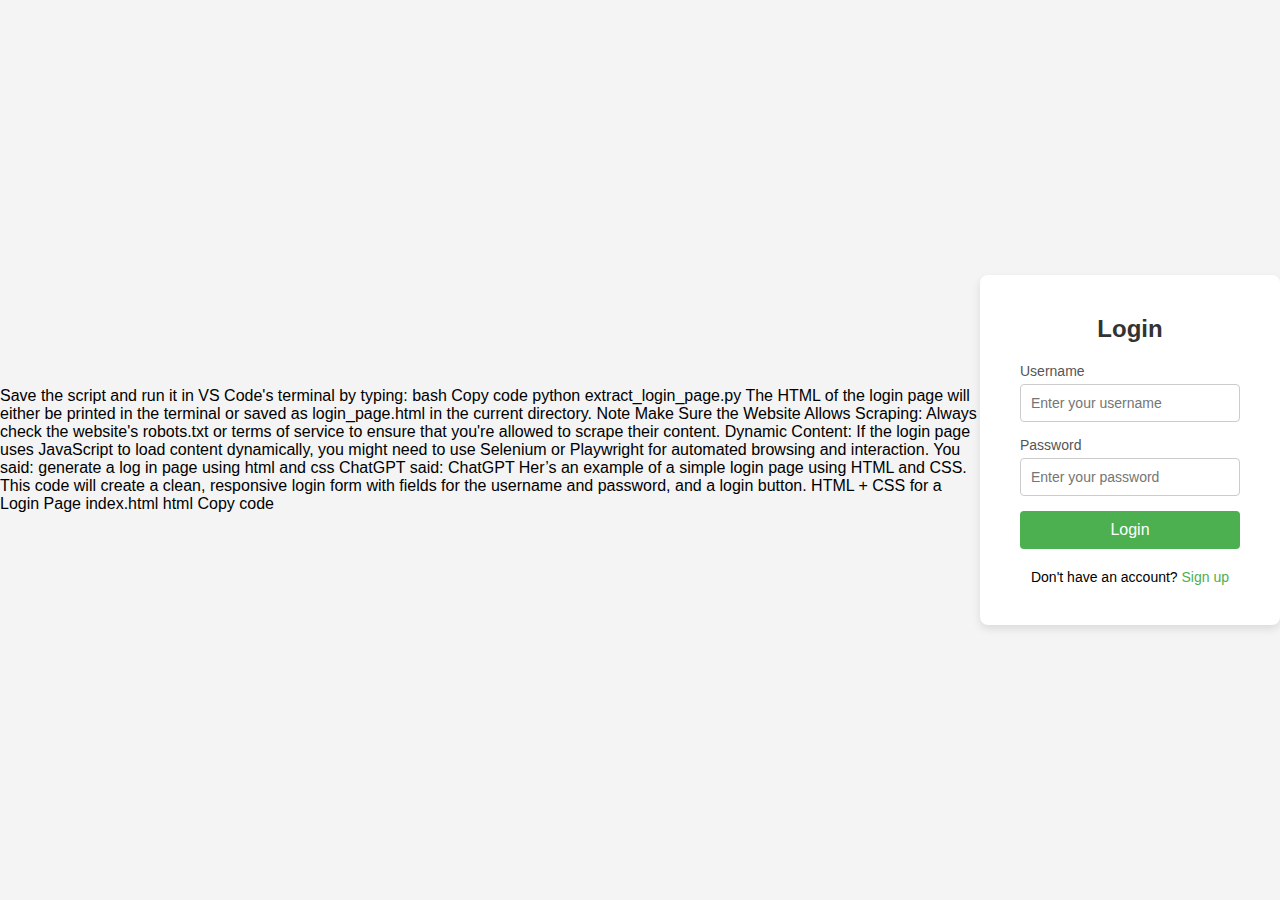
<file: index.html>
Save the script and run it in VS Code's terminal by typing:
bash
Copy code
python extract_login_page.py
The HTML of the login page will either be printed in the terminal or saved as login_page.html in the current directory.
Note
Make Sure the Website Allows Scraping: Always check the website's robots.txt or terms of service to ensure that you're allowed to scrape their content.
Dynamic Content: If the login page uses JavaScript to load content dynamically, you might need to use Selenium or Playwright for automated browsing and interaction.

You said:
generate a log in page using html and css
ChatGPT said:
ChatGPT
Her’s an example of a simple login page using HTML and CSS. This code will create a clean, responsive login form with fields for the username and password, and a login button.

HTML + CSS for a Login Page
index.html
html
Copy code
<!DOCTYPE html>
<html lang="en">
<head>
    <meta charset="UTF-8">
    <meta name="viewport" content="width=device-width, initial-scale=1.0">
    <title>Login Page</title>
    <link rel="stylesheet" href="style.css">
</head>
<body>
    <div class="login-container">
        <div class="login-form">
            <h2>Login</h2>
            <form action="#" method="post">
                <div class="input-group">
                    <label for="username">Username</label>
                    <input type="text" id="username" name="username" placeholder="Enter your username" required>
                </div>
                <div class="input-group">
                    <label for="password">Password</label>
                    <input type="password" id="password" name="password" placeholder="Enter your password" required>
                </div>
                <button type="submit" class="btn-login">Login</button>
            </form>
            <p class="signup-link">Don't have an account? <a href="#">Sign up</a></p>
        </div>
    </div>
</body>
</html>
</file>
<file: style.css>
*{
    margin: 0;
    padding: 0;
    box-sizing: border-box;
}

/* Body Style */
body {
    font-family: Arial, sans-serif;
    background-color: #f4f4f4;
    display: flex;
    justify-content: center;
    align-items: center;
    height: 100vh;
}

/* Container for the Login Box */
.login-container {
    display: flex;
    justify-content: center;
    align-items: center;
    width: 100%;
    height: 100%;
}

/* Login Form */
.login-form {
    background-color: white;
    padding: 40px;
    border-radius: 8px;
    box-shadow: 0 4px 8px rgba(0, 0, 0, 0.1);
    width: 300px;
    text-align: center;
}

/* Heading */
h2 {
    margin-bottom: 20px;
    font-size: 24px;
    color: #333;
}

/* Input Fields */
.input-group {
    margin-bottom: 15px;
    text-align: left;
}

.input-group label {
    font-size: 14px;
    color: #555;
}

.input-group input {
    width: 100%;
    padding: 10px;
    margin-top: 5px;
    border: 1px solid #ccc;
    border-radius: 4px;
    font-size: 14px;
}

/* Login Button */
.btn-login {
    width: 100%;
    padding: 10px;
    background-color: #4CAF50;
    color: white;
    border: none;
    border-radius: 4px;
    font-size: 16px;
    cursor: pointer;
}

.btn-login:hover {
    background-color: #45a049;
}

/* Sign up Link */
.signup-link {
    margin-top: 20px;
    font-size: 14px;
}

.signup-link a {
    color: #4CAF50;
    text-decoration: none;
}

.signup-link a:hover {
    text-decoration: underline;
}
</file>
